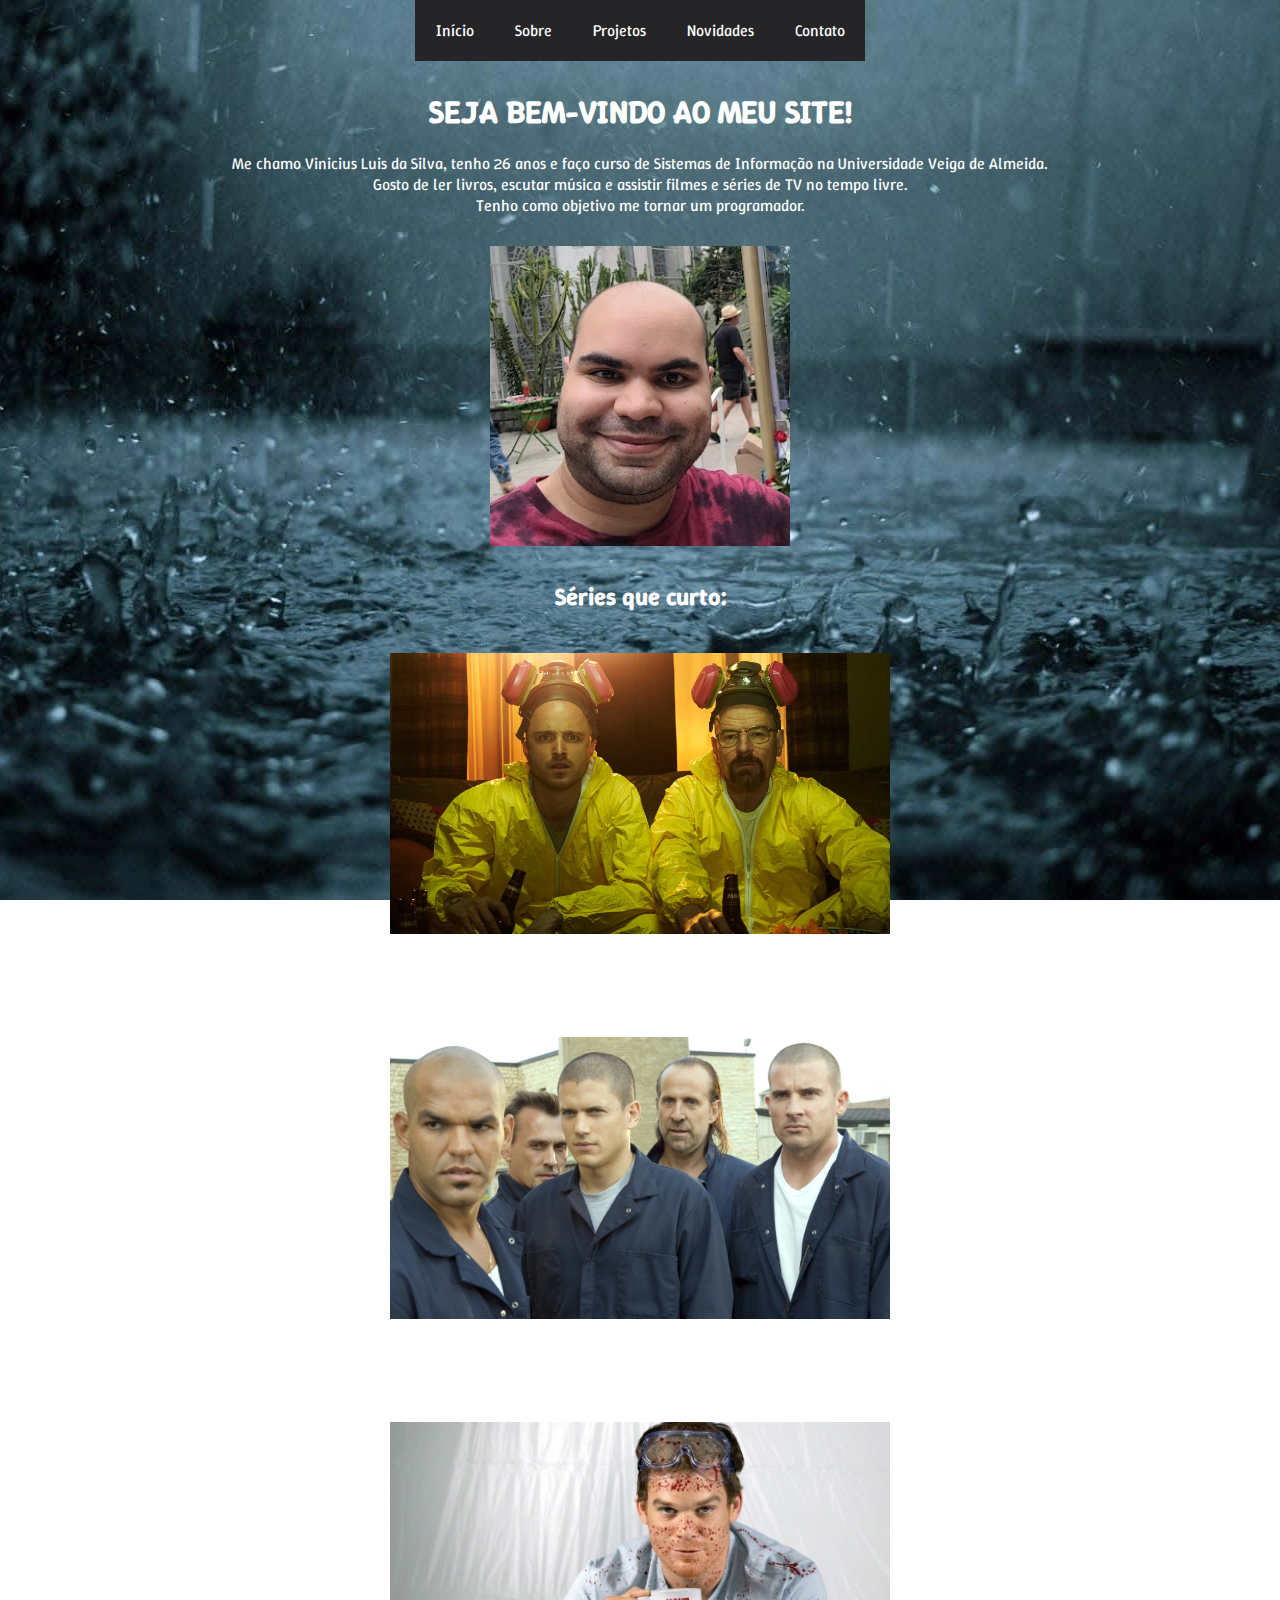
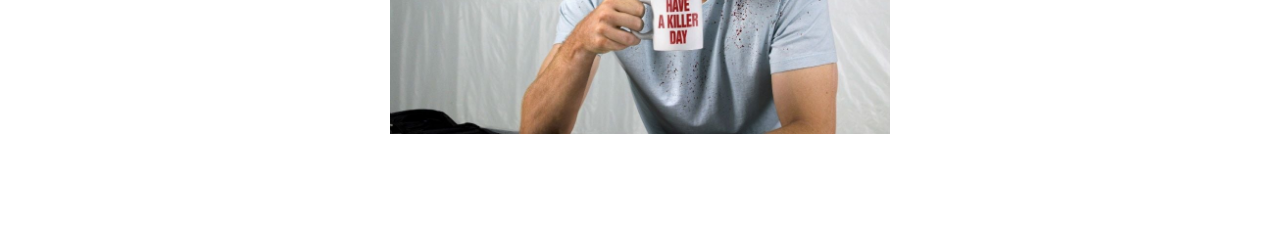
<file: index.html>
<!DOCTYPE html>
<html lang="pt-br">
<head>
    <meta charset="UTF-8">
    <meta name="viewport" content="width=device-width, initial-scale=1.0">
    <title>Meu Site</title>
    <link rel="stylesheet" href="css/style.css">
</head>
<body>
  <nav id="menu-h">
    <ul id="menu-h">
        <li><a href="index.html">Início</a></li>
        <li><a href="../Site Pessoal/html/sobre.html">Sobre</a></li>
        <li><a href="../Site Pessoal/html/projetos.html">Projetos</a></li>
        <li><a href="../Site Pessoal/html/novidades.html">Novidades</a></li>
        <li><a href="../Site Pessoal/html/contato.html">Contato</a></li>
    </ul>
</nav>

<h1 style="text-align: center; margin-top: 30px;">SEJA BEM-VINDO AO MEU SITE!</h1>
<p style="text-align: center; margin-top: 20px;">Me chamo Vinicius Luis da Silva, tenho 26 anos e faço curso de Sistemas de Informação na Universidade Veiga de Almeida. 
    Gosto de ler livros, escutar música e assistir filmes e séries de TV no tempo livre. 
    Tenho como objetivo me tornar um programador.
</p>

<div style="text-align: center;">
    <img src="img/eu mesmo.jpg" alt="Imagem do Vinicius" style="margin-top: 30px; width: 300px;">
    
    <h2 style="text-align: center; margin-top: 30px; margin-bottom: 40px;">Séries que curto:</h2>

    <img src="img/bb.jpg" style="display: block; margin: 0 auto; width: 500px;">
    <h3 style="text-align: center; margin-top: 30px; margin-bottom: 40px;">Breaking Bad</h3>

    <img src="img/pb.jpg" style="display: block; margin: 0 auto; width: 500px;">
    <h3 style="text-align: center; margin-top: 30px; margin-bottom: 40px;">Prison Break</h3>

    <img src="img/dex.jpg" style="display: block; margin: 0 auto; width: 500px;">
    <h3 style="text-align: center; margin-top: 30px; margin-bottom: 40px;">Dexter</h3>
</div>

</body>
</html>
</file>
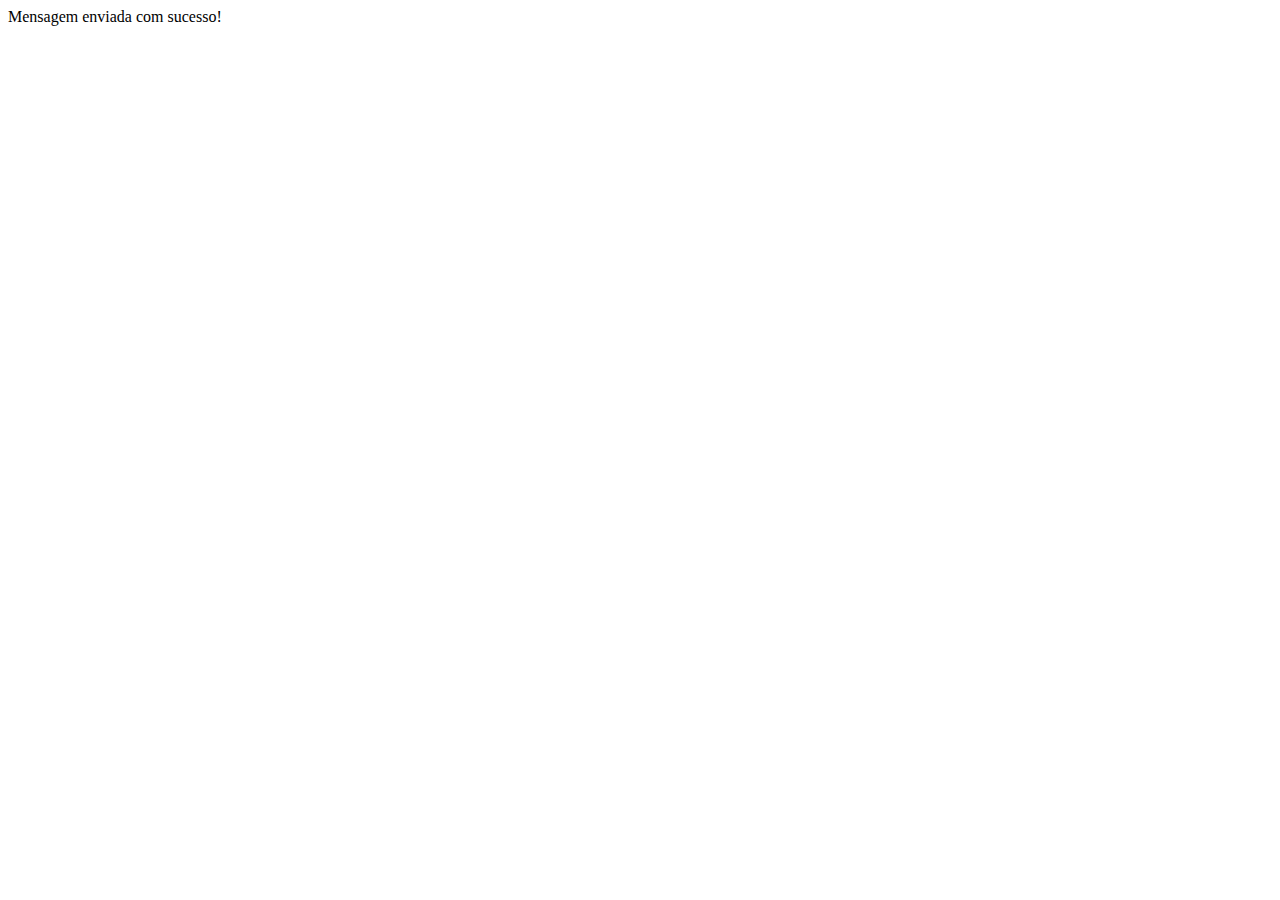
<file: html/cadastro.html>
<!DOCTYPE html>
<html lang="en">
<head>
    <meta charset="UTF-8">
    <meta name="viewport" content="width=device-width, initial-scale=1.0">
    <title>Document</title>
</head>
<body>
    Mensagem enviada com sucesso!
</body>
</html>
</file>
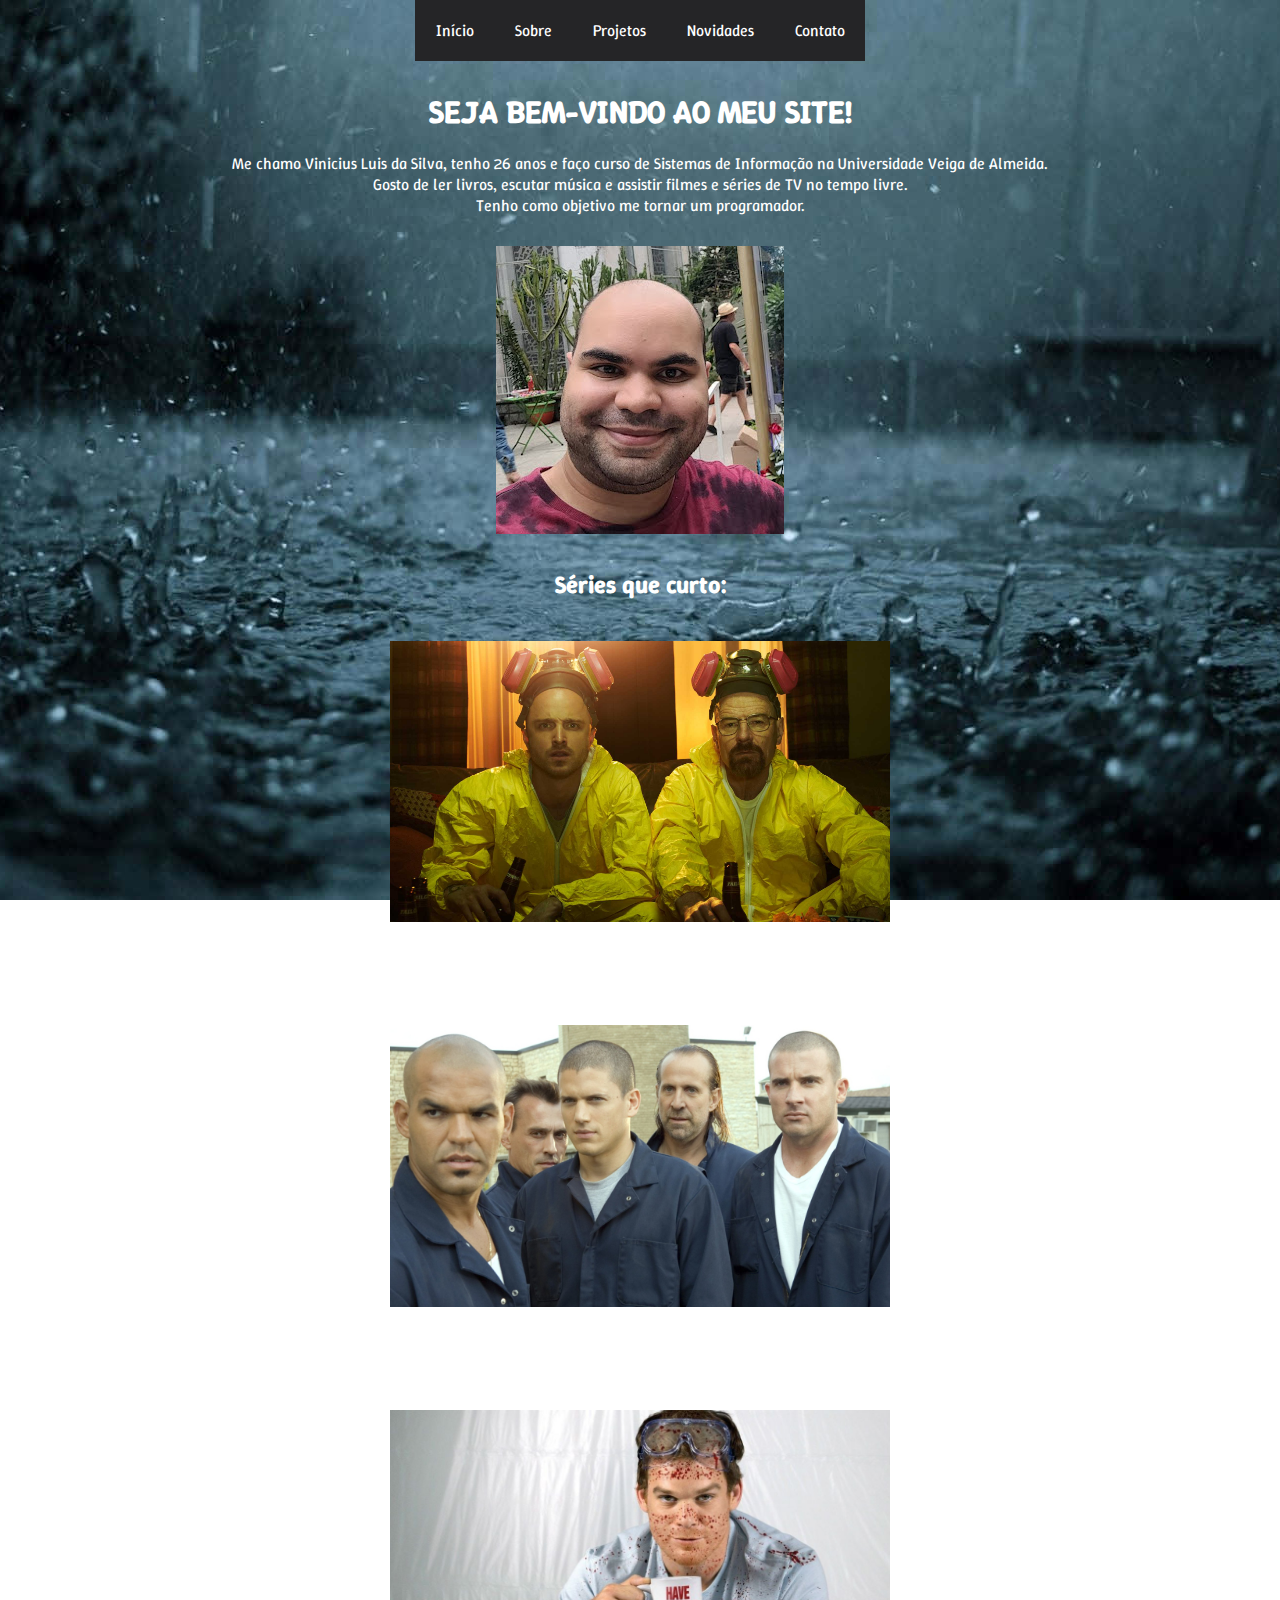
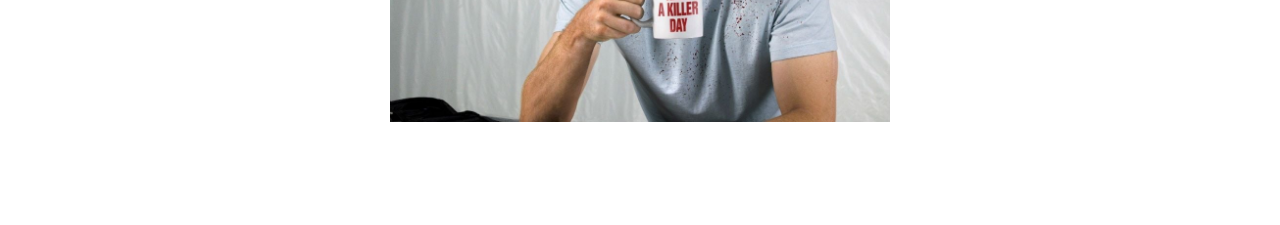
<file: html/inicio.html>
<!DOCTYPE html>
<html lang="pt-br">
<head>
    <meta charset="UTF-8">
    <meta name="viewport" content="width=device-width, initial-scale=1.0">
    <title>Início</title>
    <link rel="stylesheet" href="../css/style.css">
</head>
<body>
  <nav id="menu-h">
    <ul id="menu-h">
        <li><a href="../html/inicio.html">Início</a></li>
        <li><a href="../html/sobre.html">Sobre</a></li>
        <li><a href="../html/projetos.html">Projetos</a></li>
        <li><a href="../html/novidades.html">Novidades</a></li>
        <li><a href="../html/contato.html">Contato</a></li>
    </ul>
</nav>

<h1 style="text-align: center; margin-top: 30px;">SEJA BEM-VINDO AO MEU SITE!</h1>
<p style="text-align: center; margin-top: 20px;">Me chamo Vinicius Luis da Silva, tenho 26 anos e faço curso de Sistemas de Informação na Universidade Veiga de Almeida. 
    Gosto de ler livros, escutar música e assistir filmes e séries de TV no tempo livre. 
    Tenho como objetivo me tornar um programador.
</p>

<div style="text-align: center;">
    <img src="../img/eu mesmo.jpg" alt="Imagem do Vinicius" style="margin-top: 30px;">
    <h2 style="text-align: center; margin-top: 30px; margin-bottom: 40px;">Séries que curto:</h2>

    <img src="../img/bb.jpg" style="display: block; margin: 0 auto; width: 500px;">
    <h3 style="text-align: center; margin-top: 30px; margin-bottom: 40px;">Breaking Bad</h3>

    <img src="../img/pb.jpg" style="display: block; margin: 0 auto; width: 500px;">
    <h3 style="text-align: center; margin-top: 30px; margin-bottom: 40px;">Prison Break</h3>

    <img src="../img/dex.jpg" style="display: block; margin: 0 auto; width: 500px;">
    <h3 style="text-align: center; margin-top: 30px; margin-bottom: 40px;">Dexter</h3>
</div>

</body>
</html>
</file>
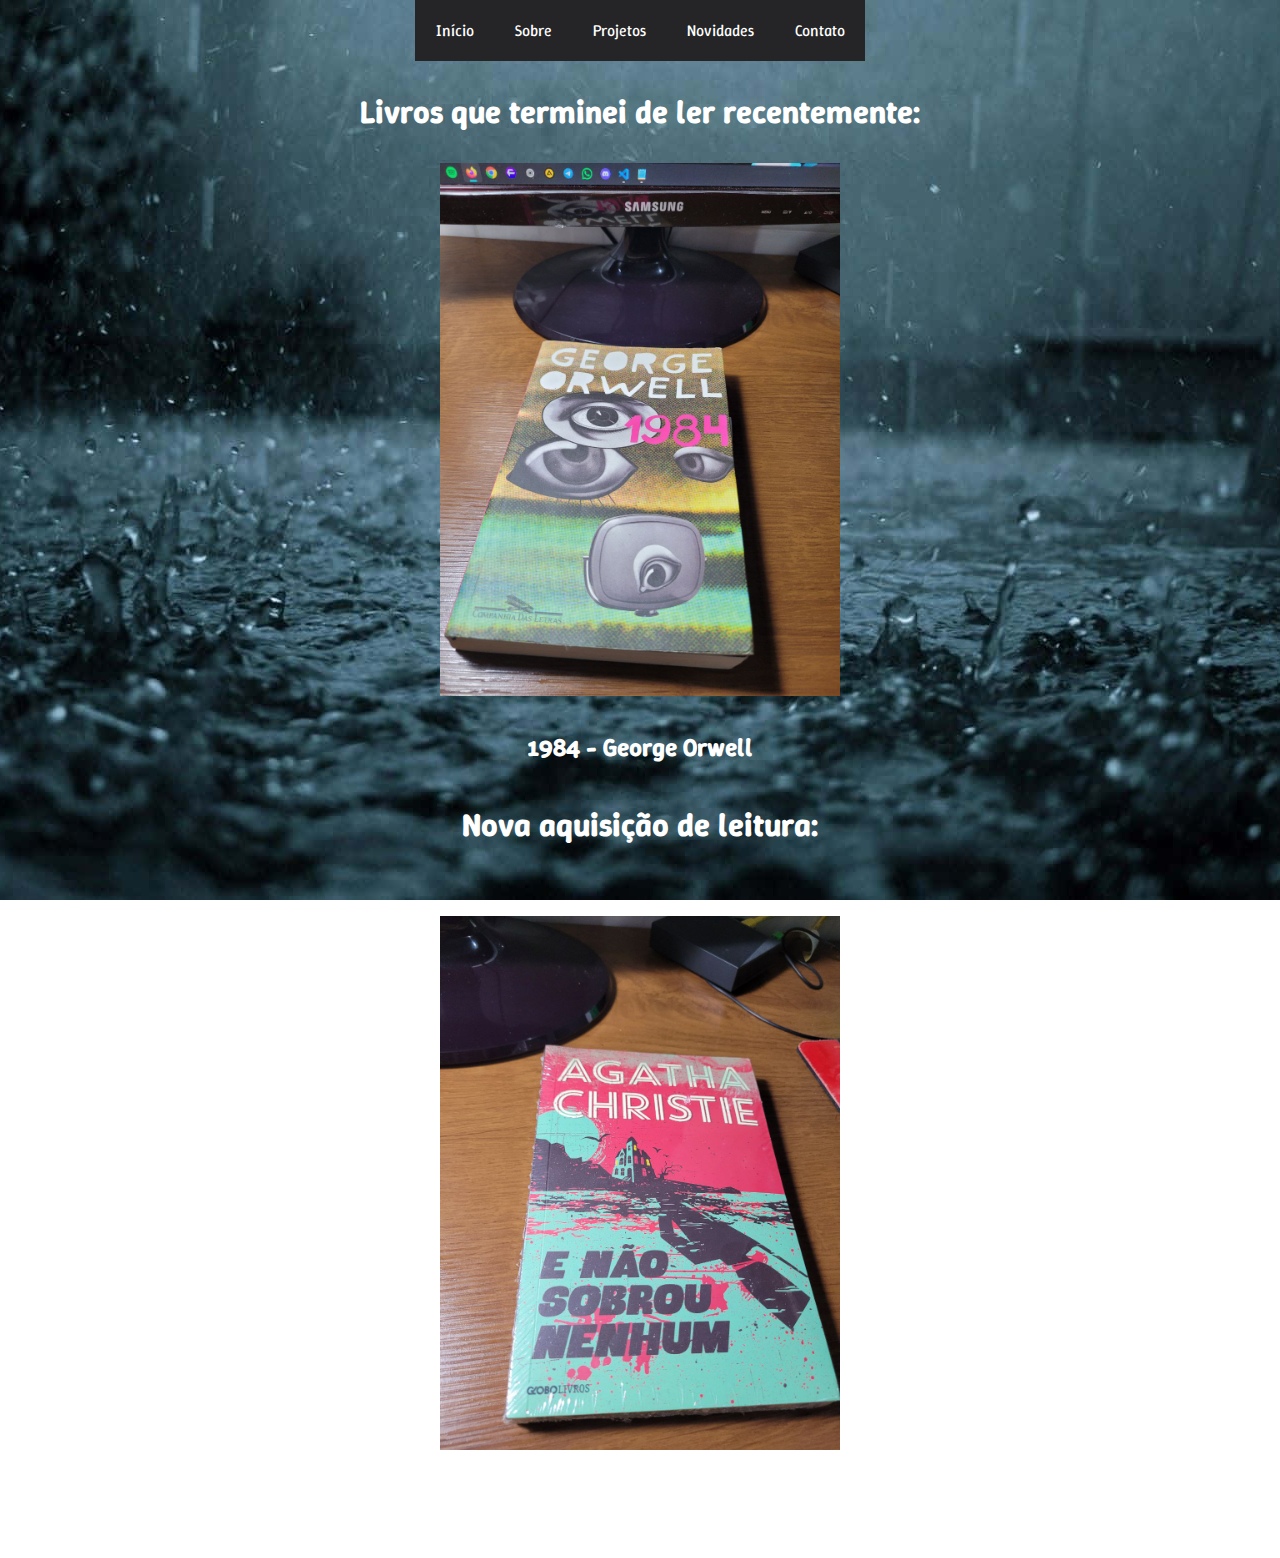
<file: html/novidades.html>
<!DOCTYPE html>
<html lang="en">
<head>
    <meta charset="UTF-8">
    <meta name="viewport" content="width=device-width, initial-scale=1.0">
    <title>Novidades</title>
    <link rel="stylesheet" href="../css/style.css">
</head>
<body>
    <nav id="menu-h">
        <ul id="menu-h">
          <li><a href="../index.html">Início</a></li>
          <li><a href="sobre.html">Sobre</a></li>
          <li><a href="projetos.html">Projetos</a></li>
          <li><a href="novidades.html">Novidades</a></li>
          <li><a href="contato.html">Contato</a></li>
        </ul>
      </nav> 

    <h1 style="text-align: center; margin-top: 30px;">Livros que terminei de ler recentemente:</h1>
    <div style="text-align: center;">
        <img src="../img/1984.jpg" style="margin-top: 30px; width: 400px; height: auto;">
        <h3 style="text-align: center; margin-top: 30px; margin-bottom: 40px;">1984 - George Orwell</h3>
        <h2 style="text-align: center; margin-top: 30px; margin-bottom: 40px; font-size: 2em;">Nova aquisição de leitura:</h2>
        <img src="../img/sobrou nenhum.jpg" style="margin-top: 30px; width: 400px; height: auto;">
        <h3 style="text-align: center; margin-top: 30px; margin-bottom: 40px;">E Não Sobrou Nenhum - Agatha Christie</h3>
    </div>
    
</body>
</html>
</file>
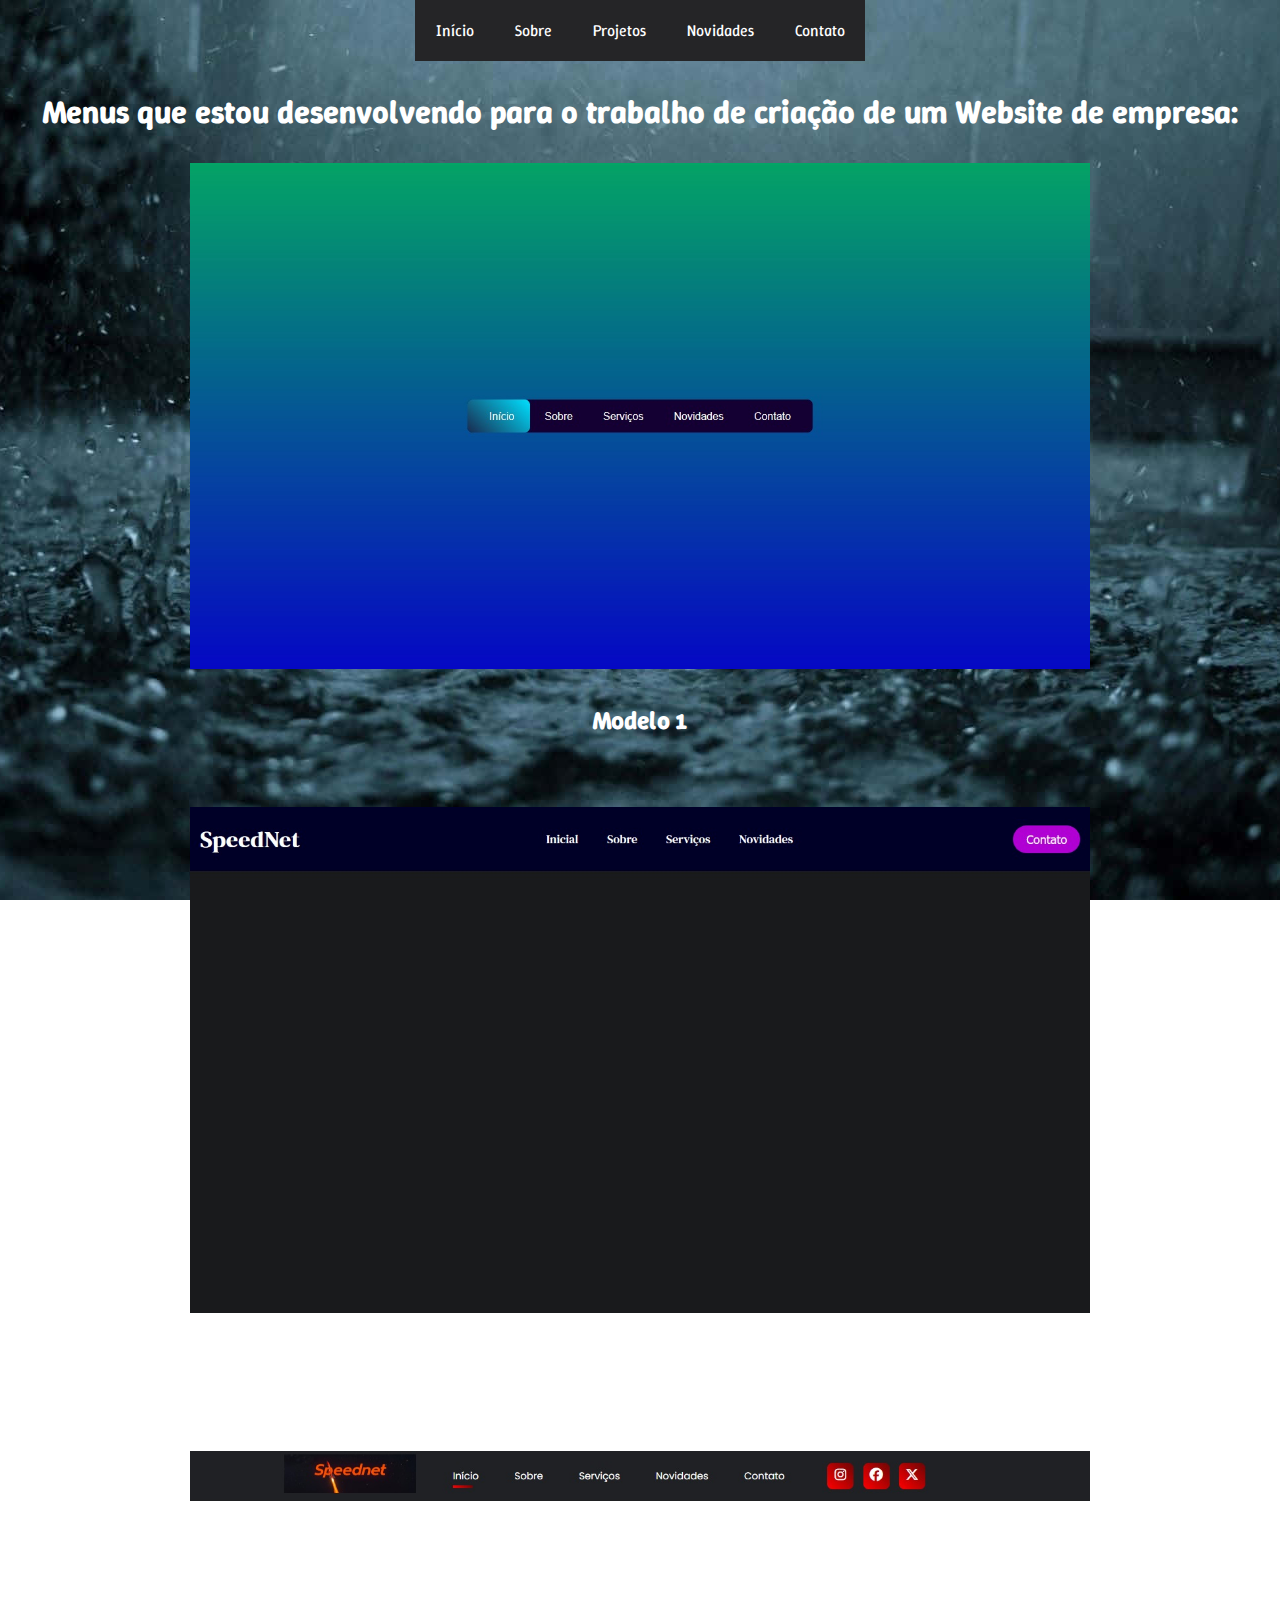
<file: html/projetos.html>
<!DOCTYPE html>
<html lang="en">
<head>
    <meta charset="UTF-8">
    <meta name="viewport" content="width=device-width, initial-scale=1.0">
    <title>Projetos</title>
    <link rel="stylesheet" href="../css/style.css">
</head>
<body>
    <nav id="menu-h">
        <ul id="menu-h">
          <li><a href="../index.html">Início</a></li>
          <li><a href="sobre.html">Sobre</a></li>
          <li><a href="projetos.html">Projetos</a></li>
          <li><a href="novidades.html">Novidades</a></li>
          <li><a href="contato.html">Contato</a></li>
        </ul>
      </nav>

<h1 style="text-align: center; margin-top: 30px;">Menus que estou desenvolvendo para o trabalho de criação de um Website de empresa:</h1>
    <div style="text-align: center;">
        <img src="../img/01.jpg" style="margin-top: 30px; width: 900px; height: auto;">
        <h3 style="text-align: center; margin-top: 30px; margin-bottom: 40px;">Modelo 1</h3>
        <img src="../img/02.jpg" style="margin-top: 30px; width: 900px; height: auto;">
        <h3 style="text-align: center; margin-top: 30px; margin-bottom: 40px;">Modelo 2</h3>
        <img src="../img/03.jpg" style="margin-top: 30px; width: 900px; height: auto;">
        <h3 style="text-align: center; margin-top: 30px; margin-bottom: 40px;">Modelo 3</h3>
</body>
</html>
</file>
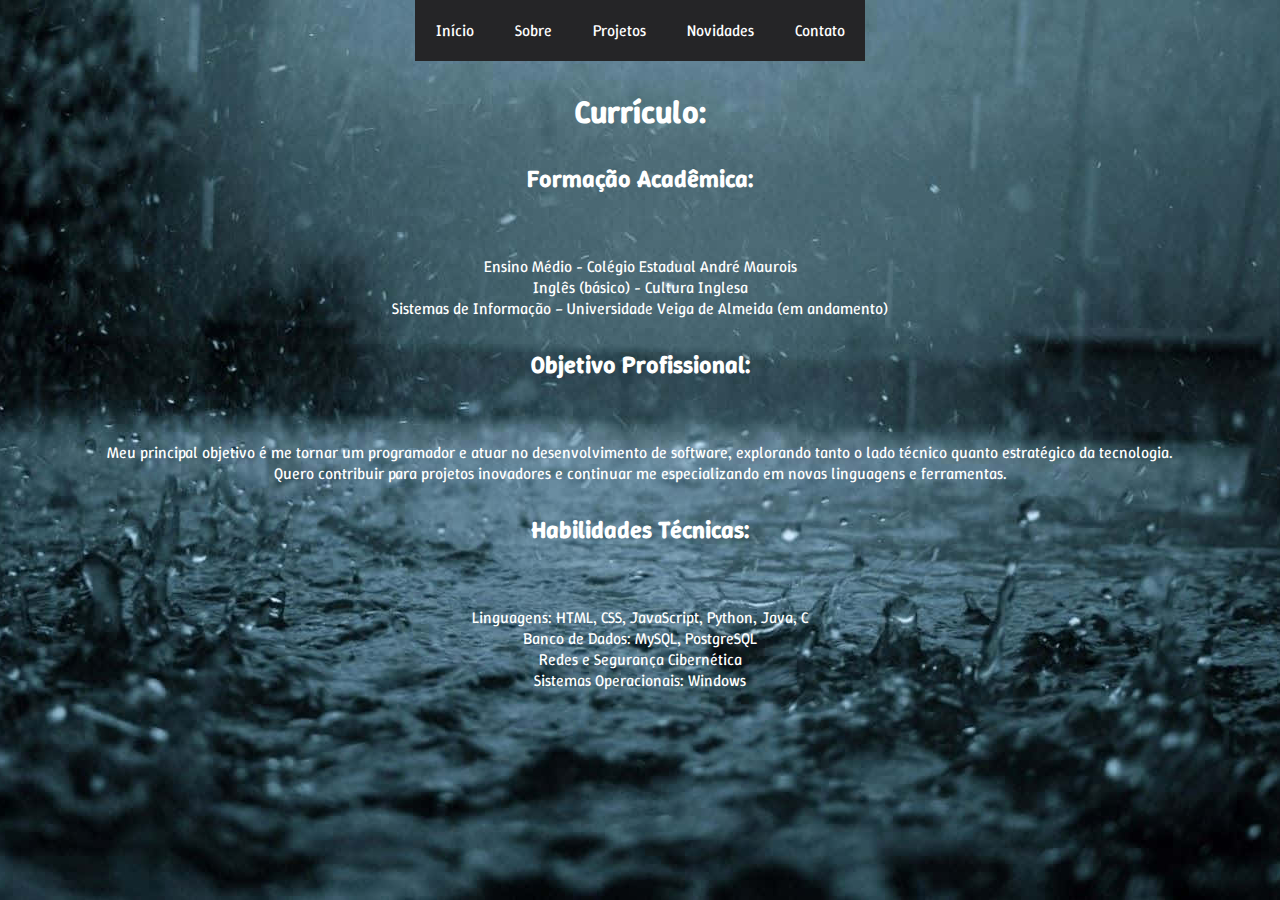
<file: html/sobre.html>
<!DOCTYPE html>
<html lang="pt-br">
  <head>
    <meta charset="UTF-8" />
    <meta name="viewport" content="width=device-width, initial-scale=1.0" />
    <title>Sobre</title>
    <link rel="stylesheet" href="../css/style.css" />
  </head>
  <body>
    <nav id="menu-h">
      <ul id="menu-h">
        <li><a href="../index.html">Início</a></li>
        <li><a href="sobre.html">Sobre</a></li>
        <li><a href="projetos.html">Projetos</a></li>
        <li><a href="novidades.html">Novidades</a></li>
        <li><a href="contato.html">Contato</a></li>
      </ul>
    </nav>
    <h1 style="text-align: center; margin-top: 30px;">Currículo:</h1>
    <h2 style="text-align: center; margin-top: 30px; margin-bottom: 40px;">Formação Acadêmica:</h2>
    <p style="text-align: center; margin-top: 20px;">
      Ensino Médio - Colégio Estadual André Maurois 
      Inglês (básico) - Cultura Inglesa
      Sistemas de Informação – Universidade Veiga de Almeida (em andamento)
    </p>
    
    <h2 style="text-align: center; margin-top: 30px; margin-bottom: 40px;">Objetivo Profissional:</h2>
    <p style="text-align: center; margin-top: 20px;">
      Meu principal objetivo é me tornar um programador e atuar no desenvolvimento de software, explorando tanto o lado técnico quanto estratégico da tecnologia. 
      Quero contribuir para projetos inovadores e continuar me especializando em novas linguagens e ferramentas.
    </p>
    
    <h2 style="text-align: center; margin-top: 30px; margin-bottom: 40px;">Habilidades Técnicas:</h2>
    <p style="text-align: center; margin-top: 20px;">
      Linguagens: HTML, CSS, JavaScript, Python, Java, C 
      Banco de Dados: MySQL, PostgreSQL 
      Redes e Segurança Cibernética 
      Sistemas Operacionais: Windows
    </p>
  </body>
</html>
</file>
<file: css/style.css>
@import url('https://fonts.googleapis.com/css2?family=Winky+Sans:ital,wght@0,300..900;1,300..900&display=swap');

*{
    margin: 0 auto;
    padding: 0;
    box-sizing: border-box;
    font-family: "Winky Sans", sans-serif;
}

#menu-h {
    display: flex;
    justify-content: center;
  }

#menu-h ul{
    width: 100%;
    max-width: 450px;
    list-style: none;
    padding: 0;
    background-color: #252527;
}

#menu-h ul li{
    display: inline;
}

#menu-h ul li a{
    color: #fff;
    padding: 20px;
    display: inline-block;
    text-decoration: none;
    transition: background .4s;
}

#menu-h ul li a:hover {
    background-color: #00ecc5;
}

body {
    background-image: url("../img/rain.jpg");
    background-size: cover;
    background-position: center;
    background-attachment: fixed;
}

h1 {color: #fff}
p {color:#ffffff}
h2{color:#fff}
h3{color: #fff; font-size: 25px;}
p {
    white-space: pre-line;
}
::after, 
::before{
    padding: 0;
    margin: 0;
    box-sizing: border-box;
}
body,
textarea {
    font-family: sans-serif;
}
.container{
    display: flex;
    justify-content: center;
    align-items: center;
    width: 100%;
    height: 100vh;
}

.form_box{
    display: flex;
    flex-direction: column;
    background-color: #252527;
    border-radius:8px;
    width: 700px;
    
}
.form_box .title{
    padding: 24px 258px;
    font-size: 24px;
    border-bottom: thin solid #00ECC5;
}
.form_box form{
    display: flex;
    align-items: start;
    flex-wrap: wrap;
    padding: 32px;
}
.form_box input,
.form_box textarea{
    width: calc(50% - 6px);
    height: 48px;
    border-radius: 8px;
    border: thin solid #999;
    padding-left: 16px;
    margin-bottom: 16px;
    font-size: 16px;
}
.form_box input:first-child{
    margin-right: 16;
}
.form_box input[name=subject]{
    width: 100%;
}
.form_box textarea{
    width: 100%;
    height: 90px;
   padding: 16px;
}
.form_box button{
    display: block;
    border: none;
    outline: none;
    width: 180px;
    height: 48px;
    border-radius: 8px;
    background-color: #00ECC5;
    color:#000000;
    font-size: 16px;
    font-weight: bold;
    cursor: pointer;
}
.form_box button:hover{
    background-color: #008C75;
    color: #fff
}
</file>
